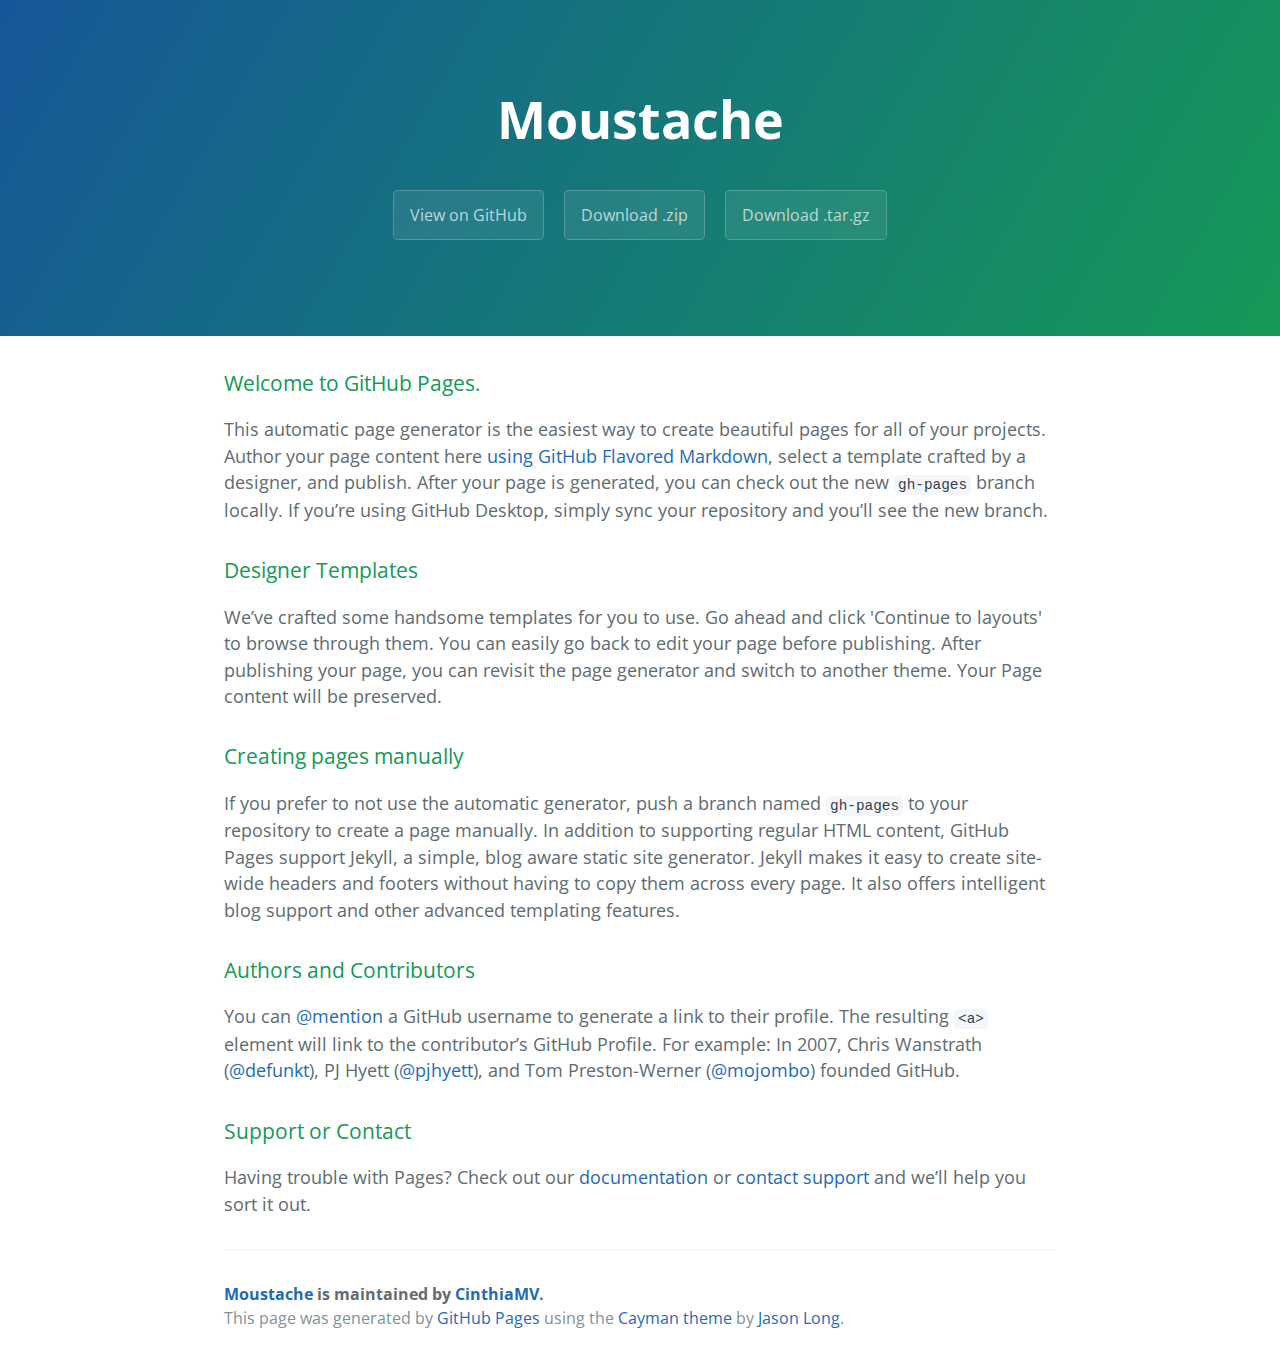
<file: index.html>
<!DOCTYPE html>
<html lang="en-us">
  <head>
    <meta charset="UTF-8">
    <title>Moustache by CinthiaMV</title>
    <meta name="viewport" content="width=device-width, initial-scale=1">
    <link rel="stylesheet" type="text/css" href="stylesheets/normalize.css" media="screen">
    <link href='https://fonts.googleapis.com/css?family=Open+Sans:400,700' rel='stylesheet' type='text/css'>
    <link rel="stylesheet" type="text/css" href="stylesheets/stylesheet.css" media="screen">
    <link rel="stylesheet" type="text/css" href="stylesheets/github-light.css" media="screen">
  </head>
  <body>
    <section class="page-header">
      <h1 class="project-name">Moustache</h1>
      <h2 class="project-tagline"></h2>
      <a href="https://github.com/CinthiaMV/Moustache" class="btn">View on GitHub</a>
      <a href="https://github.com/CinthiaMV/Moustache/zipball/master" class="btn">Download .zip</a>
      <a href="https://github.com/CinthiaMV/Moustache/tarball/master" class="btn">Download .tar.gz</a>
    </section>

    <section class="main-content">
      <h3>
<a id="welcome-to-github-pages" class="anchor" href="#welcome-to-github-pages" aria-hidden="true"><span aria-hidden="true" class="octicon octicon-link"></span></a>Welcome to GitHub Pages.</h3>

<p>This automatic page generator is the easiest way to create beautiful pages for all of your projects. Author your page content here <a href="https://guides.github.com/features/mastering-markdown/">using GitHub Flavored Markdown</a>, select a template crafted by a designer, and publish. After your page is generated, you can check out the new <code>gh-pages</code> branch locally. If you’re using GitHub Desktop, simply sync your repository and you’ll see the new branch.</p>

<h3>
<a id="designer-templates" class="anchor" href="#designer-templates" aria-hidden="true"><span aria-hidden="true" class="octicon octicon-link"></span></a>Designer Templates</h3>

<p>We’ve crafted some handsome templates for you to use. Go ahead and click 'Continue to layouts' to browse through them. You can easily go back to edit your page before publishing. After publishing your page, you can revisit the page generator and switch to another theme. Your Page content will be preserved.</p>

<h3>
<a id="creating-pages-manually" class="anchor" href="#creating-pages-manually" aria-hidden="true"><span aria-hidden="true" class="octicon octicon-link"></span></a>Creating pages manually</h3>

<p>If you prefer to not use the automatic generator, push a branch named <code>gh-pages</code> to your repository to create a page manually. In addition to supporting regular HTML content, GitHub Pages support Jekyll, a simple, blog aware static site generator. Jekyll makes it easy to create site-wide headers and footers without having to copy them across every page. It also offers intelligent blog support and other advanced templating features.</p>

<h3>
<a id="authors-and-contributors" class="anchor" href="#authors-and-contributors" aria-hidden="true"><span aria-hidden="true" class="octicon octicon-link"></span></a>Authors and Contributors</h3>

<p>You can <a href="https://help.github.com/articles/basic-writing-and-formatting-syntax/#mentioning-users-and-teams" class="user-mention">@mention</a> a GitHub username to generate a link to their profile. The resulting <code>&lt;a&gt;</code> element will link to the contributor’s GitHub Profile. For example: In 2007, Chris Wanstrath (<a href="https://github.com/defunkt" class="user-mention">@defunkt</a>), PJ Hyett (<a href="https://github.com/pjhyett" class="user-mention">@pjhyett</a>), and Tom Preston-Werner (<a href="https://github.com/mojombo" class="user-mention">@mojombo</a>) founded GitHub.</p>

<h3>
<a id="support-or-contact" class="anchor" href="#support-or-contact" aria-hidden="true"><span aria-hidden="true" class="octicon octicon-link"></span></a>Support or Contact</h3>

<p>Having trouble with Pages? Check out our <a href="https://help.github.com/pages">documentation</a> or <a href="https://github.com/contact">contact support</a> and we’ll help you sort it out.</p>

      <footer class="site-footer">
        <span class="site-footer-owner"><a href="https://github.com/CinthiaMV/Moustache">Moustache</a> is maintained by <a href="https://github.com/CinthiaMV">CinthiaMV</a>.</span>

        <span class="site-footer-credits">This page was generated by <a href="https://pages.github.com">GitHub Pages</a> using the <a href="https://github.com/jasonlong/cayman-theme">Cayman theme</a> by <a href="https://twitter.com/jasonlong">Jason Long</a>.</span>
      </footer>

    </section>

  
  </body>
</html>
</file>
<file: stylesheets/stylesheet.css>
* {
  box-sizing: border-box; }

body {
  padding: 0;
  margin: 0;
  font-family: "Open Sans", "Helvetica Neue", Helvetica, Arial, sans-serif;
  font-size: 16px;
  line-height: 1.5;
  color: #606c71; }

a {
  color: #1e6bb8;
  text-decoration: none; }
  a:hover {
    text-decoration: underline; }

.btn {
  display: inline-block;
  margin-bottom: 1rem;
  color: rgba(255, 255, 255, 0.7);
  background-color: rgba(255, 255, 255, 0.08);
  border-color: rgba(255, 255, 255, 0.2);
  border-style: solid;
  border-width: 1px;
  border-radius: 0.3rem;
  transition: color 0.2s, background-color 0.2s, border-color 0.2s; }
  .btn + .btn {
    margin-left: 1rem; }

.btn:hover {
  color: rgba(255, 255, 255, 0.8);
  text-decoration: none;
  background-color: rgba(255, 255, 255, 0.2);
  border-color: rgba(255, 255, 255, 0.3); }

@media screen and (min-width: 64em) {
  .btn {
    padding: 0.75rem 1rem; } }

@media screen and (min-width: 42em) and (max-width: 64em) {
  .btn {
    padding: 0.6rem 0.9rem;
    font-size: 0.9rem; } }

@media screen and (max-width: 42em) {
  .btn {
    display: block;
    width: 100%;
    padding: 0.75rem;
    font-size: 0.9rem; }
    .btn + .btn {
      margin-top: 1rem;
      margin-left: 0; } }

.page-header {
  color: #fff;
  text-align: center;
  background-color: #159957;
  background-image: linear-gradient(120deg, #155799, #159957); }

@media screen and (min-width: 64em) {
  .page-header {
    padding: 5rem 6rem; } }

@media screen and (min-width: 42em) and (max-width: 64em) {
  .page-header {
    padding: 3rem 4rem; } }

@media screen and (max-width: 42em) {
  .page-header {
    padding: 2rem 1rem; } }

.project-name {
  margin-top: 0;
  margin-bottom: 0.1rem; }

@media screen and (min-width: 64em) {
  .project-name {
    font-size: 3.25rem; } }

@media screen and (min-width: 42em) and (max-width: 64em) {
  .project-name {
    font-size: 2.25rem; } }

@media screen and (max-width: 42em) {
  .project-name {
    font-size: 1.75rem; } }

.project-tagline {
  margin-bottom: 2rem;
  font-weight: normal;
  opacity: 0.7; }

@media screen and (min-width: 64em) {
  .project-tagline {
    font-size: 1.25rem; } }

@media screen and (min-width: 42em) and (max-width: 64em) {
  .project-tagline {
    font-size: 1.15rem; } }

@media screen and (max-width: 42em) {
  .project-tagline {
    font-size: 1rem; } }

.main-content :first-child {
  margin-top: 0; }
.main-content img {
  max-width: 100%; }
.main-content h1, .main-content h2, .main-content h3, .main-content h4, .main-content h5, .main-content h6 {
  margin-top: 2rem;
  margin-bottom: 1rem;
  font-weight: normal;
  color: #159957; }
.main-content p {
  margin-bottom: 1em; }
.main-content code {
  padding: 2px 4px;
  font-family: Consolas, "Liberation Mono", Menlo, Courier, monospace;
  font-size: 0.9rem;
  color: #383e41;
  background-color: #f3f6fa;
  border-radius: 0.3rem; }
.main-content pre {
  padding: 0.8rem;
  margin-top: 0;
  margin-bottom: 1rem;
  font: 1rem Consolas, "Liberation Mono", Menlo, Courier, monospace;
  color: #567482;
  word-wrap: normal;
  background-color: #f3f6fa;
  border: solid 1px #dce6f0;
  border-radius: 0.3rem; }
  .main-content pre > code {
    padding: 0;
    margin: 0;
    font-size: 0.9rem;
    color: #567482;
    word-break: normal;
    white-space: pre;
    background: transparent;
    border: 0; }
.main-content .highlight {
  margin-bottom: 1rem; }
  .main-content .highlight pre {
    margin-bottom: 0;
    word-break: normal; }
.main-content .highlight pre, .main-content pre {
  padding: 0.8rem;
  overflow: auto;
  font-size: 0.9rem;
  line-height: 1.45;
  border-radius: 0.3rem; }
.main-content pre code, .main-content pre tt {
  display: inline;
  max-width: initial;
  padding: 0;
  margin: 0;
  overflow: initial;
  line-height: inherit;
  word-wrap: normal;
  background-color: transparent;
  border: 0; }
  .main-content pre code:before, .main-content pre code:after, .main-content pre tt:before, .main-content pre tt:after {
    content: normal; }
.main-content ul, .main-content ol {
  margin-top: 0; }
.main-content blockquote {
  padding: 0 1rem;
  margin-left: 0;
  color: #819198;
  border-left: 0.3rem solid #dce6f0; }
  .main-content blockquote > :first-child {
    margin-top: 0; }
  .main-content blockquote > :last-child {
    margin-bottom: 0; }
.main-content table {
  display: block;
  width: 100%;
  overflow: auto;
  word-break: normal;
  word-break: keep-all; }
  .main-content table th {
    font-weight: bold; }
  .main-content table th, .main-content table td {
    padding: 0.5rem 1rem;
    border: 1px solid #e9ebec; }
.main-content dl {
  padding: 0; }
  .main-content dl dt {
    padding: 0;
    margin-top: 1rem;
    font-size: 1rem;
    font-weight: bold; }
  .main-content dl dd {
    padding: 0;
    margin-bottom: 1rem; }
.main-content hr {
  height: 2px;
  padding: 0;
  margin: 1rem 0;
  background-color: #eff0f1;
  border: 0; }

@media screen and (min-width: 64em) {
  .main-content {
    max-width: 64rem;
    padding: 2rem 6rem;
    margin: 0 auto;
    font-size: 1.1rem; } }

@media screen and (min-width: 42em) and (max-width: 64em) {
  .main-content {
    padding: 2rem 4rem;
    font-size: 1.1rem; } }

@media screen and (max-width: 42em) {
  .main-content {
    padding: 2rem 1rem;
    font-size: 1rem; } }

.site-footer {
  padding-top: 2rem;
  margin-top: 2rem;
  border-top: solid 1px #eff0f1; }

.site-footer-owner {
  display: block;
  font-weight: bold; }

.site-footer-credits {
  color: #819198; }

@media screen and (min-width: 64em) {
  .site-footer {
    font-size: 1rem; } }

@media screen and (min-width: 42em) and (max-width: 64em) {
  .site-footer {
    font-size: 1rem; } }

@media screen and (max-width: 42em) {
  .site-footer {
    font-size: 0.9rem; } }
</file>
<file: stylesheets/github-light.css>
/*
The MIT License (MIT)

Copyright (c) 2015 GitHub, Inc.

Permission is hereby granted, free of charge, to any person obtaining a copy
of this software and associated documentation files (the "Software"), to deal
in the Software without restriction, including without limitation the rights
to use, copy, modify, merge, publish, distribute, sublicense, and/or sell
copies of the Software, and to permit persons to whom the Software is
furnished to do so, subject to the following conditions:

The above copyright notice and this permission notice shall be included in all
copies or substantial portions of the Software.

THE SOFTWARE IS PROVIDED "AS IS", WITHOUT WARRANTY OF ANY KIND, EXPRESS OR
IMPLIED, INCLUDING BUT NOT LIMITED TO THE WARRANTIES OF MERCHANTABILITY,
FITNESS FOR A PARTICULAR PURPOSE AND NONINFRINGEMENT. IN NO EVENT SHALL THE
AUTHORS OR COPYRIGHT HOLDERS BE LIABLE FOR ANY CLAIM, DAMAGES OR OTHER
LIABILITY, WHETHER IN AN ACTION OF CONTRACT, TORT OR OTHERWISE, ARISING FROM,
OUT OF OR IN CONNECTION WITH THE SOFTWARE OR THE USE OR OTHER DEALINGS IN THE
SOFTWARE.

*/

.pl-c /* comment */ {
  color: #969896;
}

.pl-c1      /* constant, markup.raw, meta.diff.header, meta.module-reference, meta.property-name, support, support.constant, support.variable, variable.other.constant */,
.pl-s .pl-v /* string variable */ {
  color: #0086b3;
}

.pl-e  /* entity */,
.pl-en /* entity.name */ {
  color: #795da3;
}

.pl-s .pl-s1 /* string source */,
.pl-smi      /* storage.modifier.import, storage.modifier.package, storage.type.java, variable.other, variable.parameter.function */ {
  color: #333;
}

.pl-ent /* entity.name.tag */ {
  color: #63a35c;
}

.pl-k /* keyword, storage, storage.type */ {
  color: #a71d5d;
}

.pl-pds              /* punctuation.definition.string, string.regexp.character-class */,
.pl-s                /* string */,
.pl-s .pl-pse .pl-s1 /* string punctuation.section.embedded source */,
.pl-sr               /* string.regexp */,
.pl-sr .pl-cce       /* string.regexp constant.character.escape */,
.pl-sr .pl-sra       /* string.regexp string.regexp.arbitrary-repitition */,
.pl-sr .pl-sre       /* string.regexp source.ruby.embedded */ {
  color: #183691;
}

.pl-v /* variable */ {
  color: #ed6a43;
}

.pl-id /* invalid.deprecated */ {
  color: #b52a1d;
}

.pl-ii /* invalid.illegal */ {
  background-color: #b52a1d;
  color: #f8f8f8;
}

.pl-sr .pl-cce /* string.regexp constant.character.escape */ {
  color: #63a35c;
  font-weight: bold;
}

.pl-ml /* markup.list */ {
  color: #693a17;
}

.pl-mh        /* markup.heading */,
.pl-mh .pl-en /* markup.heading entity.name */,
.pl-ms        /* meta.separator */ {
  color: #1d3e81;
  font-weight: bold;
}

.pl-mq /* markup.quote */ {
  color: #008080;
}

.pl-mi /* markup.italic */ {
  color: #333;
  font-style: italic;
}

.pl-mb /* markup.bold */ {
  color: #333;
  font-weight: bold;
}

.pl-md /* markup.deleted, meta.diff.header.from-file */ {
  background-color: #ffecec;
  color: #bd2c00;
}

.pl-mi1 /* markup.inserted, meta.diff.header.to-file */ {
  background-color: #eaffea;
  color: #55a532;
}

.pl-mdr /* meta.diff.range */ {
  color: #795da3;
  font-weight: bold;
}

.pl-mo /* meta.output */ {
  color: #1d3e81;
}
</file>
